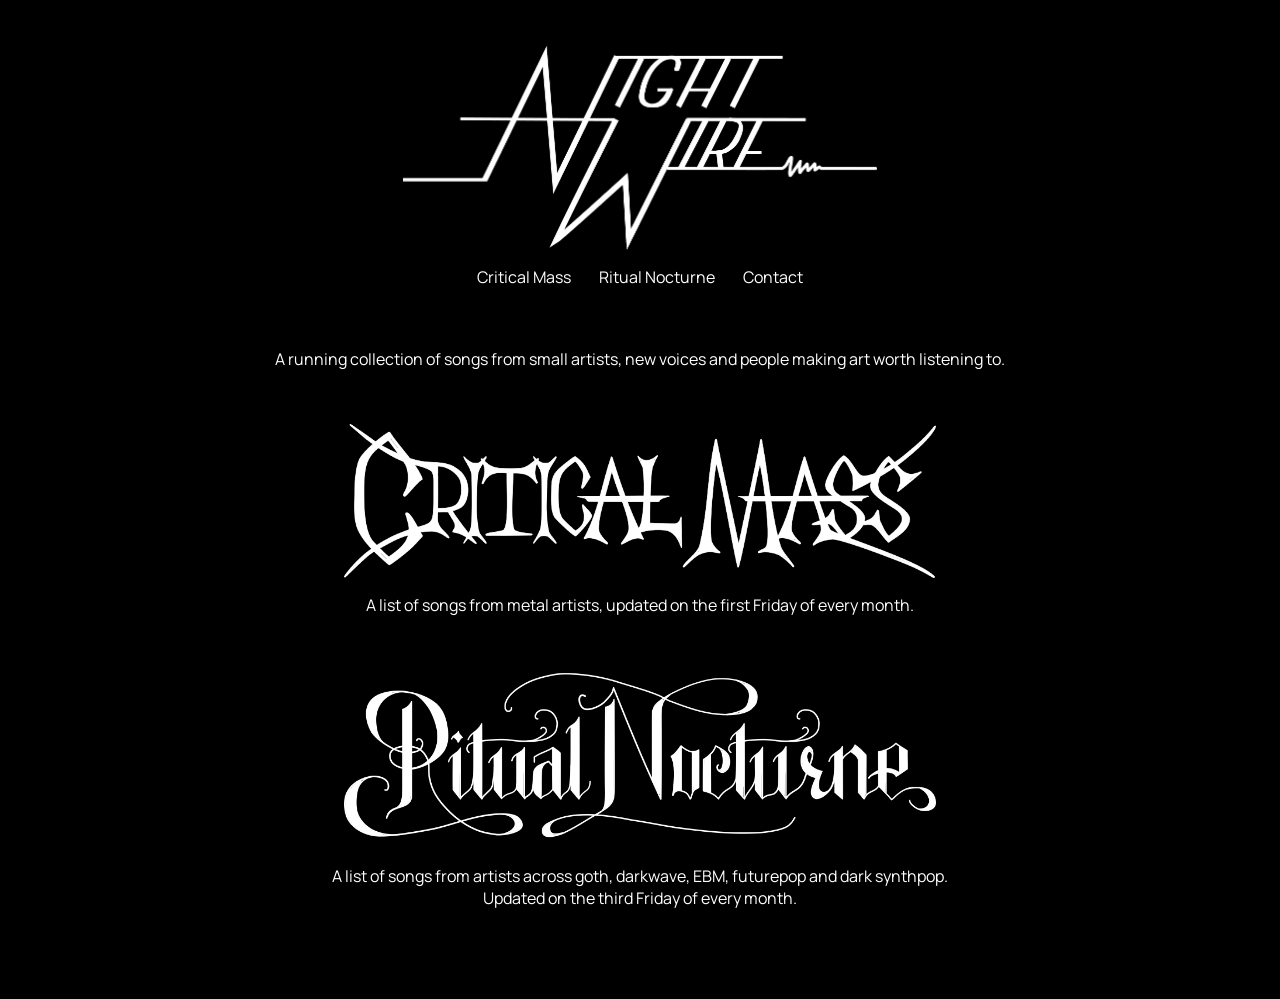
<file: index.html>
<!DOCTYPE html>
<html>

<head>
    <title>Nightwire</title>
    <link href="./nightwire_style.css" rel="stylesheet">
    <meta name="viewport" content="width=device-width, initial-scale=1.0">
    <link rel="preconnect" href="https://fonts.googleapis.com">
    <link rel="preconnect" href="https://fonts.gstatic.com" crossorigin>
    <link href="https://fonts.googleapis.com/css2?family=Manrope:wght@200..800&display=swap" rel="stylesheet">
</head>

<body>
    
    <!-- Logo -->
    <br>
    <div>
        <figure><a href="./index.html"><img class="nw-logo" src="./logos/nightwire_logo.png"></a></figure>
    </div>

    <nav class="nav">
        <a href="./criticalmass.html">Critical Mass</a>
        <a href="./ritualnocturne.html">Ritual Nocturne</a>
        <a href="./contact.html">Contact</a>
    </nav>
    <br><br>

    <div class="centred">
        <p>A running collection of songs from small artists, new voices and people making art worth listening to.</p>
    </div><br>

    <div>
        <figure><a href="./criticalmass.html"><img class="list-logo" src="./logos/critical_mass_logo.png"></a></figure>
    </div>
    <div class="centred">
        <p>A list of songs from metal artists, updated on the first Friday of every month.</p>
    </div><br>
    
    <div>
        <figure><a href="./ritualnocturne.html"><img class="list-logo" src="./logos/ritual_nocturne_logo.png"></a></figure>
     </div>
    <div class="centred">
        <p>A list of songs from artists across goth, darkwave, EBM, futurepop and dark synthpop.<br>
            Updated on the third Friday of every month.</p>
    </div>

    <br><br><br>

</body>

</html>
</file>
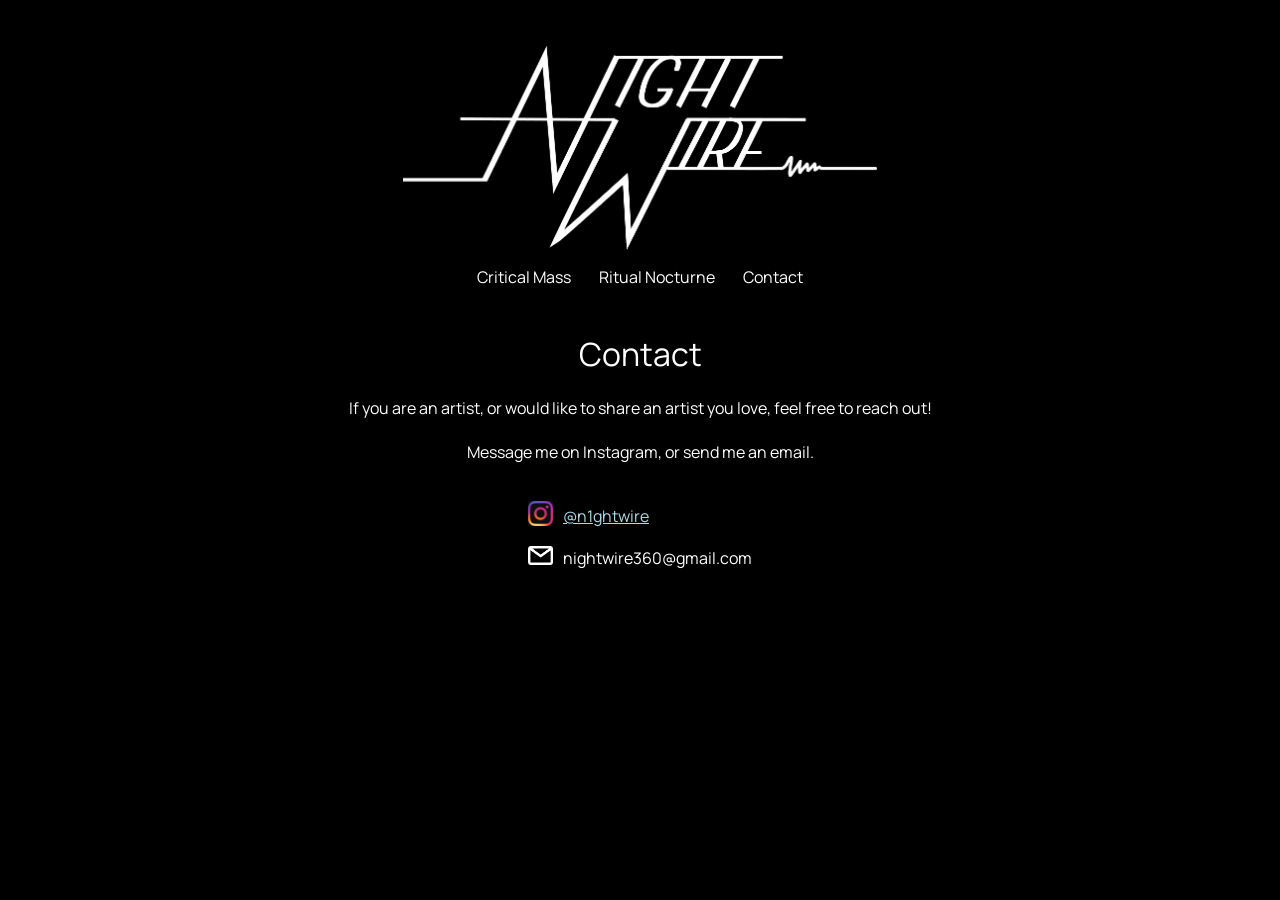
<file: contact.html>
<!DOCTYPE html>
<html>

<head>
    <title>Nightwire | Contact</title>
    <link href="./nightwire_style.css" rel="stylesheet">
    <meta name="viewport" content="width=device-width, initial-scale=1.0">
    <link rel="preconnect" href="https://fonts.googleapis.com">
    <link rel="preconnect" href="https://fonts.gstatic.com" crossorigin>
    <link href="https://fonts.googleapis.com/css2?family=Manrope:wght@200..800&display=swap" rel="stylesheet">
</head>

<body>
    
    <!-- Logo -->
    <br>
    <div>
        <figure><a href="./index.html"><img class="nw-logo" src="./logos/nightwire_logo.png"></a></figure>
    </div>

    <nav class="nav">
        <a href="./criticalmass.html">Critical Mass</a>
        <a href="./ritualnocturne.html">Ritual Nocturne</a>
        <a href="./contact.html">Contact</a>
    </nav>
    <br>

    <h1>Contact</h1>
    <div class="centred">
        <p>
            If you are an artist, or would like to share an artist you love, feel free to reach out!<br><br>
            Message me on Instagram, or send me an email.<br><br>
        </p>
    </div>

    <div class="contact">
        <div><img src="./logos/instagram_logo.jpg"></div>
        <div><a href="https://www.instagram.com/n1ghtwire/">@n1ghtwire</a></div>
        <div><img src="./logos/email_logo.png"></div>
        <div>nightwire360@gmail.com</div>
    </div>

    <br><br><br>

</body>

</html>
</file>
<file: nightwire_style.css>
body {
    background-color:black;
    color:white;
    font-family: "Manrope", sans-serif;
    text-align: justify;
}

*{
    box-sizing: border-box;
}

/* Logos */

.nw-logo {
    display: block; /* margin:auto does not work on img --> convert to block */
    margin: auto;
    width: 40%;
}
@media (max-width: 500px){
    .nw-logo {
       display: block;
       margin: auto;
       width: 100%;
    }
}

.nw-logo-small {
    display: block;
    margin: auto;
    width: 20%;
}
@media (max-width: 500px){
    .nw-logo-small {
       display: block;
       margin: auto;
       width: 50%;
    }
}

.list-logo {
    display: block;
    margin: auto;
    width:50%;
}
@media (max-width: 500px){
    .list-logo {
        display: block;
        margin: auto;
        width: 100%
    }
}



/* Menu */

.nav [href],
.nav [href]:visited{
    color:white;
    text-decoration: none;
}

nav{
    text-align: center;
}

nav a{
    margin-right: 1%;
    margin-left: 1%;
}



/* Body */

h1,h2{
    text-align:center;
    font-weight: normal;
}

p,ul,details{
    margin-right: 10%;
    margin-left: 10%;
}
@media (max-width: 500px){
    p,ul,details{
        margin:5%;
    }
}

[href]{
    color: lightblue;
}
a:visited{
    color:plum
}

.centred{
    text-align: center;
}

.song-info{
    text-align: left;
}


/* Contact & streaming logos & links */

.contact img, .streaming img {
    width: 25px;
}

.contact {
    display: grid;
    grid-template-columns: auto auto;
    width: fit-content;
    align-items: center;
    column-gap: 10px;
    row-gap: 15px;
    margin-right: auto;
    margin-left: auto;
}


.streaming {
    display: grid;
    grid-template-columns: auto auto auto auto;
    width: fit-content;
    align-items: center;
    column-gap: 10px;
    row-gap: 15px;
    margin-right: auto;
    margin-left: auto;
}


/* Song list */

.list {
    display: grid;
    grid-template-columns: 1fr 1fr; /* fr = fractional unit - controls number and propoprtional width of cols */
    gap: 2rem; /* spacing bw songs; rem = unit relative to root element's font size*/
    margin-right: 5%;
}

.song {
  display: flex;
  gap: 1rem; /* spacing bw image and text */
  margin-left: 5%;
}

.song img {
  width: 280px;
}


@media (max-width: 500px) {
    .list {
        grid-template-columns: 1fr;
        margin-right: 0;
    }
    .song {
        display: block;
    }

  .song img {
    width: 90%;
  }
}



/* The Archive */

summary {
    list-style: none;
    cursor: pointer;
}

details > summary::-webkit-details-marker { /* necessary to rm arrow in certain browsers */
  display:none;
}

.arrow {
    font-style: normal;
    margin-left: 0.5rem;
}


/* Archived lists */
</file>
